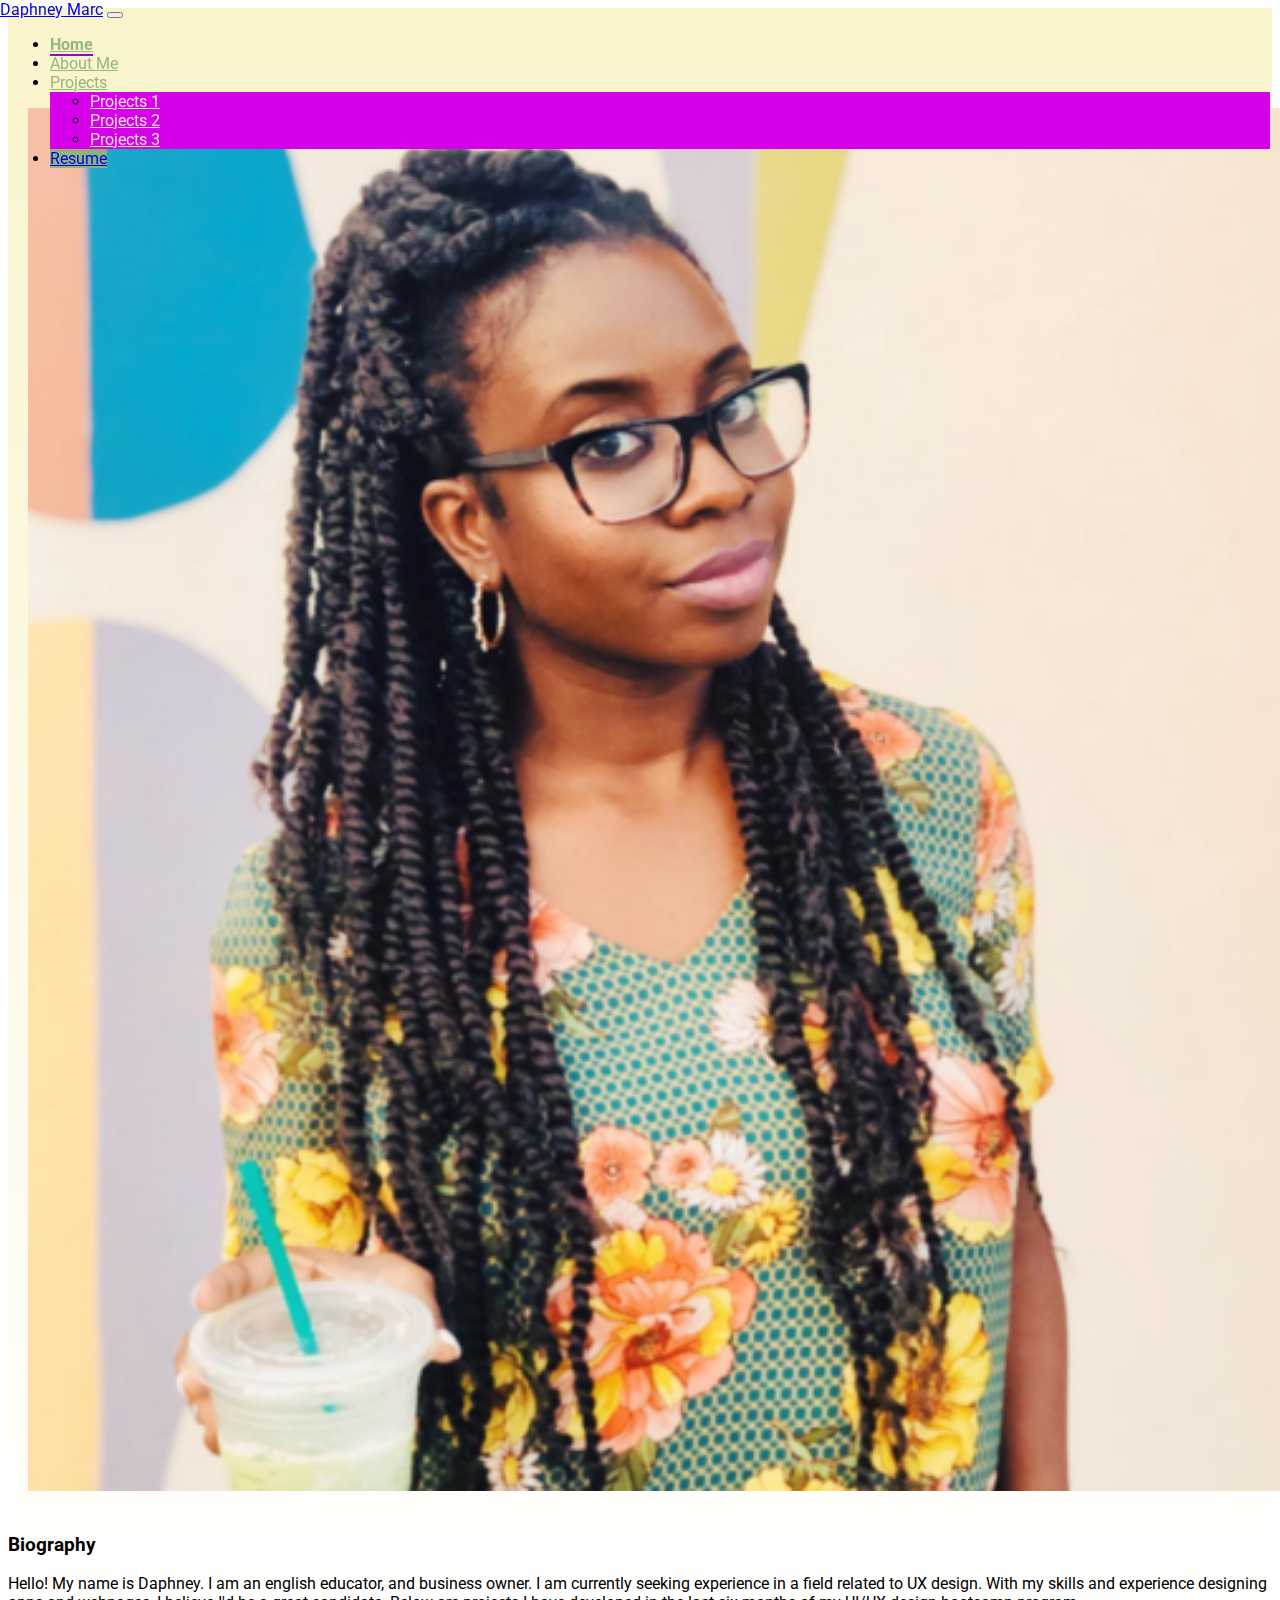
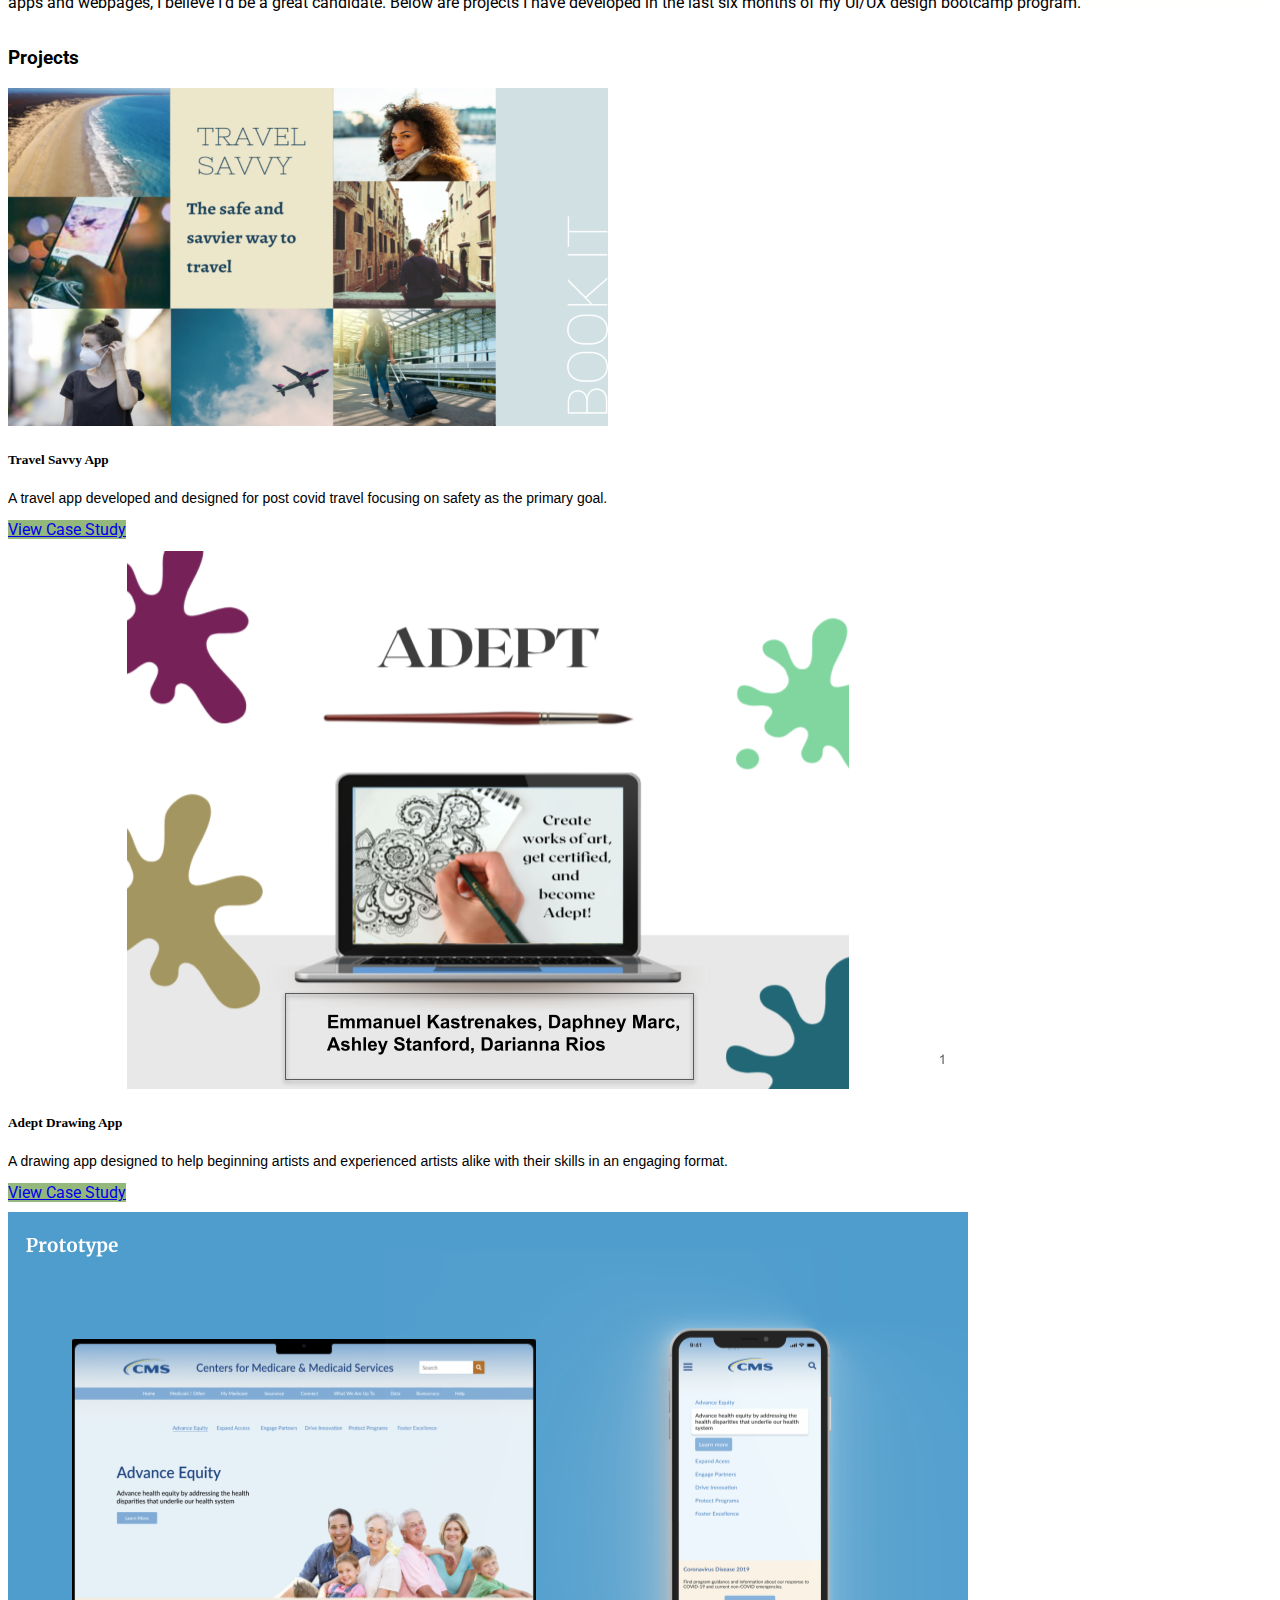
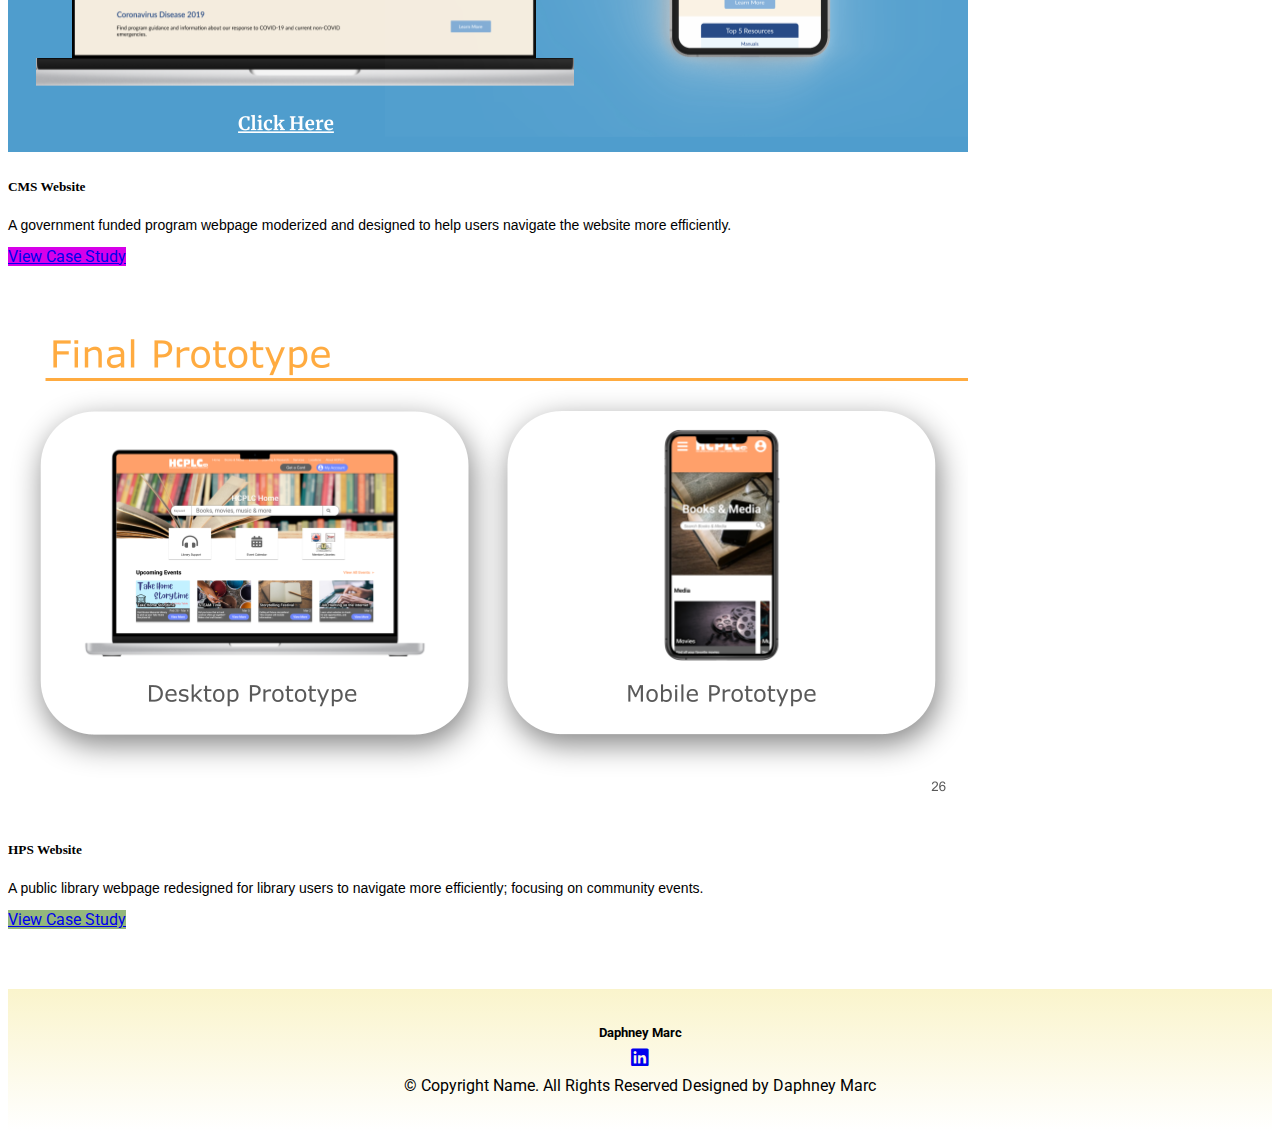
<file: index.html>
<!doctype html>
<html lang="en">
  <head>
    <!-- Required meta tags -->
    <meta charset="utf-8">
    <meta name="viewport" content="width=device-width, initial-scale=1">
    <link rel="icon" type="image/x-icon" href="./img/img/webicon.png">
    <link rel="stylesheet" href="https://cdnjs.cloudflare.com/ajax/libs/font-awesome/6.1.1/css/all.min.css">
    <!-- Bootstrap CSS -->
    <link href="https://cdn.jsdelivr.net/npm/bootstrap@5.0.2/dist/css/bootstrap.min.css" rel="stylesheet" integrity="sha384-EVSTQN3/azprG1Anm3QDgpJLIm9Nao0Yz1ztcQTwFspd3yD65VohhpuuCOmLASjC" crossorigin="anonymous">
    <link rel="preconnect" href="https://fonts.googleapis.com">
<link rel="preconnect" href="https://fonts.gstatic.com" crossorigin>
<link href="https://fonts.googleapis.com/css2?family=Open+Sans:ital,wght@0,300;0,400;0,500;0,600;0,700;0,800;1,300;1,400;1,500;1,600;1,700;1,800&family=Roboto:ital,wght@0,100;0,300;0,400;0,500;0,700;0,900;1,100;1,300;1,400;1,500;1,700;1,900&display=swap" rel="stylesheet">
    <link rel="stylesheet" href="./css/var.css">
    <link rel="stylesheet" href="./css/style.css">
    <title>Hello, world!</title>
  </head>
  <body>
    <!-- Navigation Start -->
     <nav class="navbar navbar-expand-sm navbar-light">
        <div class="container">
          <a class="navbar-brand" href="./index.html">Daphney Marc</a>
          <button class="navbar-toggler" type="button" data-bs-toggle="collapse" data-bs-target="#navbarSupportedContent" aria-controls="navbarSupportedContent" aria-expanded="false" aria-label="Toggle navigation">
            <span class="navbar-toggler-icon"></span>
          </button>
          <div class="collapse navbar-collapse" id="navbarSupportedContent">
            <ul class="navbar-nav ms-auto  mb-2 mb-lg-0">
              <li class="nav-item">
                <a class="nav-link active" aria-current="page" href="./index.html">Home</a>
              </li>
              <li class="nav-item">
                <a class="nav-link" href="#">About Me</a>
              </li>
              <li class="nav-item dropdown">
                <a class="nav-link dropdown-toggle" href="#" id="navbarDropdown" role="button" data-bs-toggle="dropdown" aria-expanded="false">
                  Projects
                </a>
                <ul class="dropdown-menu" aria-labelledby="navbarDropdown">
                  <li><a class="dropdown-item" href="./img/img/Copy of Team 2 Mobile App Case Study.pptx.png">Projects 1</a></li>
                  <li><a class="dropdown-item" href="./project2.html">Projects 2</a></li>
                  <li><a class="dropdown-item" href="./project3.html">Projects 3</a></li>
                </ul>
              </li>
              <li class="nav-item">
                <a class="btn btn-primary" href="./resume/Daphney-Marc (2).pdf">Resume</a>
              </li>
            </ul>
          </div>
        </div>
      </nav>
      <!-- Navigation End -->
    <div class="hero">
      <div class="container">
        <div class="row herosection">
          <div class="col-6 col-md-3">
             <img src="./img/img/Rectangle 31 (1).png" alt="" class="heroImg">
          </div>
          <div class="col-md-9 col-lg-7 col-xxl-5">
             <h3 class="text-center text-md-start">Biography</h3>
             <p>Hello! My name is Daphney. I am an english educator, and business owner. I am currently seeking experience in a field related to UX design. With my skills and experience designing apps and webpages, I believe I'd be a great candidate. Below are projects I have developed in the last six months of my UI/UX design bootcamp program. </p>
          </div>
        </div>
      </div>
    </div>
   <!-- Project Section -->
<div class="container mt-5">


<div class="row">
  <h3 class="text-center"> Projects</h3>
    <!-- project card -->
    <div class="col-md-6 col-lg-3">
      <div class="card" >
        <img src="./img/img/Copy of Team 2 Mobile App Case Study.pptx.png" class="card-img-top" alt="First Project">
        <div class="card-body">
          <h5 class="card-title">Travel Savvy App</h5>
          <p class="card-text">A travel app developed and designed for post covid travel focusing on safety as the primary goal.</p>
          <a href="#" class="btn btn-primary">View Case Study</a>
        </div>
      </div>
    </div> 
     <!-- /project card -->
     <!-- project card -->
    <div class="col-md-6 col-lg-3">
      <div class="card">
        <img src="./img/img/Drawing App Powerpoint.png" class="card-img-top" alt="First Project">
        <div class="card-body">
          <h5 class="card-title">Adept Drawing App</h5>
          <p class="card-text">A drawing app designed to help beginning artists and experienced artists alike with their skills in an engaging format.</p>
          <a href="#" class="btn btn-primary">View Case Study</a>
        </div>
      </div>
    </div> 
     <!-- /project card -->
     <!-- project card -->
    <div class="col-md-6 col-lg-3">
      <div class="card">
        <img src="./img/img/CMS HW9 Slides.pptx.png" class="card-img-top" alt="First Project">
        <div class="card-body">
          <h5 class="card-title">CMS Website</h5>
          <p class="card-text"> A government funded program webpage moderized and designed to help users navigate the website more efficiently.</p>
          <a href="#" class="btn btn-secondary">View Case Study</a>
        </div>
      </div>
    </div> 
     <!-- /project card -->
     <!-- project card -->
    <div class="col-md-6 col-lg-3">
      <div class="card" >
        <img src="./img/img/Group Project 2 Presentation Template.pptx.png" class="card-img-top" alt="First Project">
        <div class="card-body">
          <h5 class="card-title">HPS Website</h5>
          <p class="card-text"> A public library webpage redesigned for library users to navigate more efficiently; focusing on community events.</p>
          <a href="#" class="btn btn-primary">View Case Study</a>
        </div>
      </div>
    </div> 
     <!-- /project card -->
</div>
</div>
<!-- End Project Section -->
<div class="container-fluid footer">
  <h5>Daphney Marc</h5>
  <p></p>
  <a href="#"class="icon">
    <i class="fa-brands fa-linkedin"></i>
  </a>
  <p>© Copyright Name. All Rights Reserved
    Designed by Daphney Marc
  </p>
  <p>
    
  </p>
</div>


    <!-- Optional JavaScript; choose one of the two! -->

    <!-- Option 1: Bootstrap Bundle with Popper -->
    <script src="https://cdn.jsdelivr.net/npm/bootstrap@5.0.2/dist/js/bootstrap.bundle.min.js" integrity="sha384-MrcW6ZMFYlzcLA8Nl+NtUVF0sA7MsXsP1UyJoMp4YLEuNSfAP+JcXn/tWtIaxVXM" crossorigin="anonymous"></script>

    <!-- Option 2: Separate Popper and Bootstrap JS -->
    <!--
    <script src="https://cdn.jsdelivr.net/npm/@popperjs/core@2.9.2/dist/umd/popper.min.js" integrity="sha384-IQsoLXl5PILFhosVNubq5LC7Qb9DXgDA9i+tQ8Zj3iwWAwPtgFTxbJ8NT4GN1R8p" crossorigin="anonymous"></script>
    <script src="https://cdn.jsdelivr.net/npm/bootstrap@5.0.2/dist/js/bootstrap.min.js" integrity="sha384-cVKIPhGWiC2Al4u+LWgxfKTRIcfu0JTxR+EQDz/bgldoEyl4H0zUF0QKbrJ0EcQF" crossorigin="anonymous"></script>
    -->
  </body>
</html>
</file>
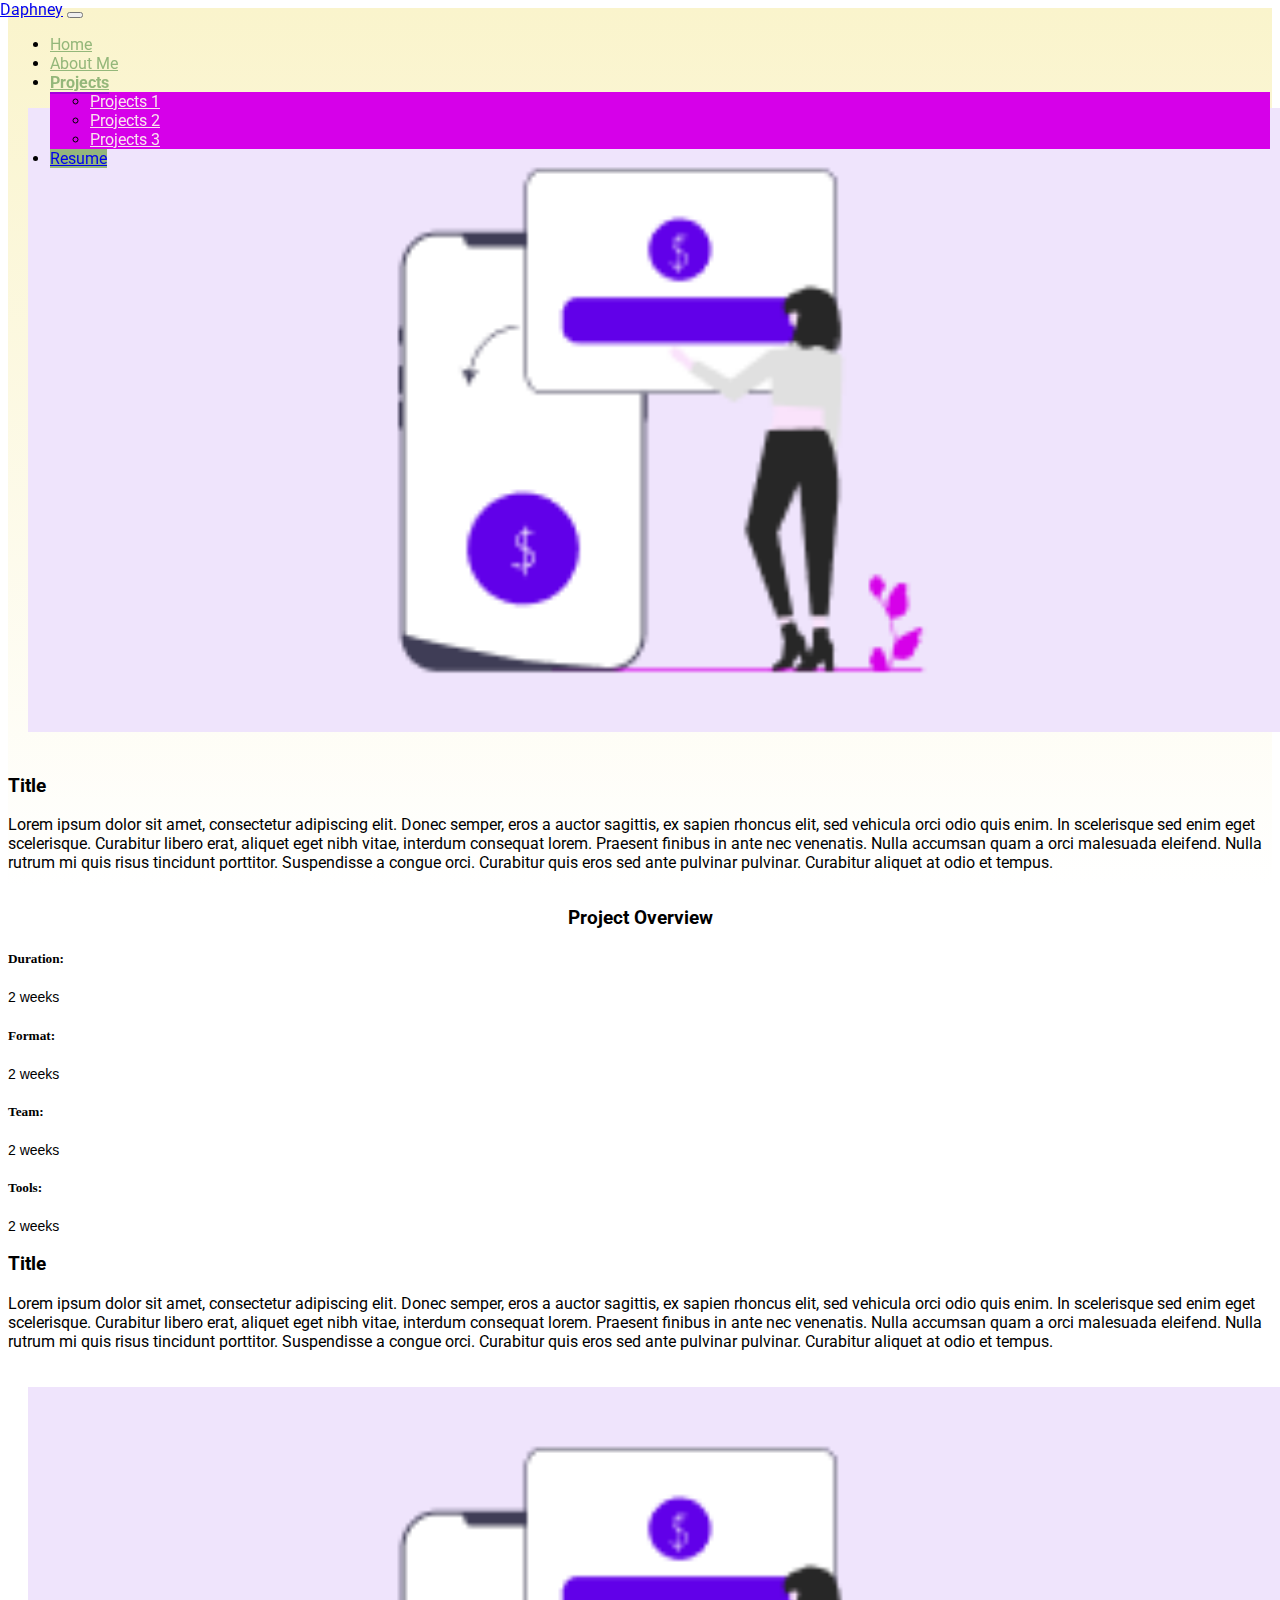
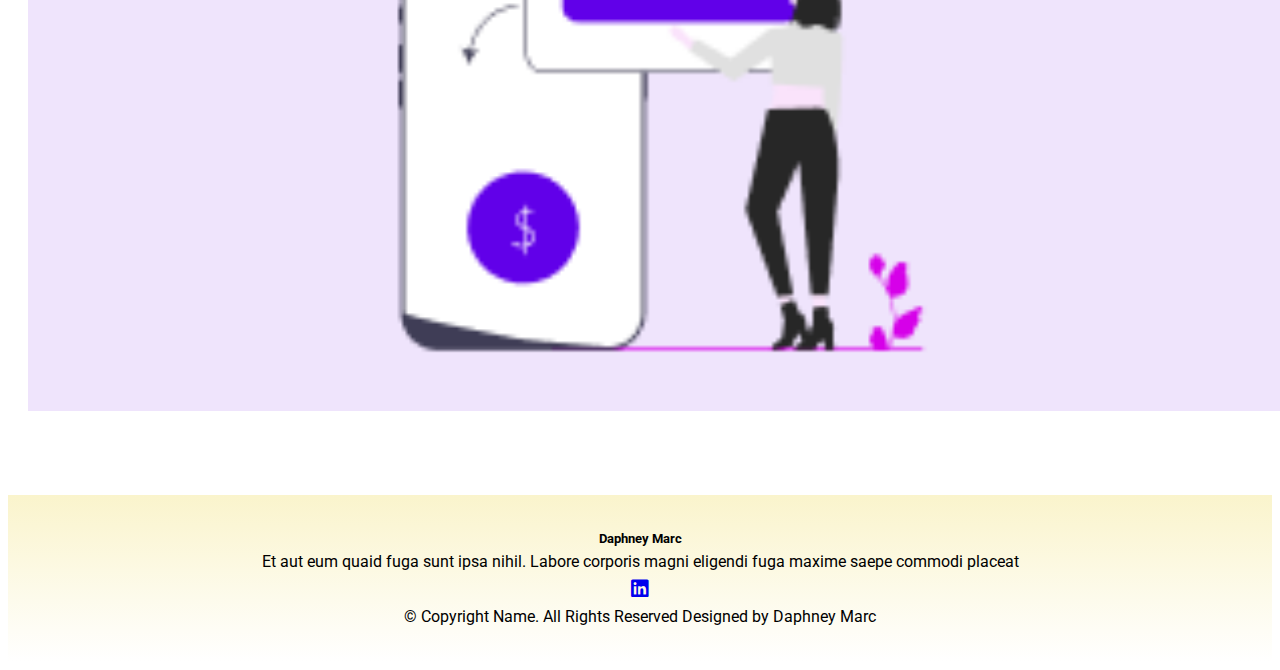
<file: project-template.html>
<!doctype html>
<html lang="en">
  <head>
    <!-- Required meta tags -->
    <meta charset="utf-8">
    <meta name="viewport" content="width=device-width, initial-scale=1">
    <link rel="icon" type="image/x-icon" href="./img/img/webicon.png">
    <link rel="stylesheet" href="https://cdnjs.cloudflare.com/ajax/libs/font-awesome/6.1.1/css/all.min.css">
    <!-- Bootstrap CSS -->
    <link href="https://cdn.jsdelivr.net/npm/bootstrap@5.0.2/dist/css/bootstrap.min.css" rel="stylesheet" integrity="sha384-EVSTQN3/azprG1Anm3QDgpJLIm9Nao0Yz1ztcQTwFspd3yD65VohhpuuCOmLASjC" crossorigin="anonymous">
    <link rel="preconnect" href="https://fonts.googleapis.com">
<link rel="preconnect" href="https://fonts.gstatic.com" crossorigin>
<link href="https://fonts.googleapis.com/css2?family=Open+Sans:ital,wght@0,300;0,400;0,500;0,600;0,700;0,800;1,300;1,400;1,500;1,600;1,700;1,800&family=Roboto:ital,wght@0,100;0,300;0,400;0,500;0,700;0,900;1,100;1,300;1,400;1,500;1,700;1,900&display=swap" rel="stylesheet">
    <link rel="stylesheet" href="./css/var.css">
    <link rel="stylesheet" href="./css/style.css">
    <title>Project 1</title>
  </head>
  <body>
     <!-- Navigation Start -->
     <nav class="navbar navbar-expand-sm navbar-light">
      <div class="container">
        <a class="navbar-brand" href="./index.html">Daphney</a>
        <button class="navbar-toggler" type="button" data-bs-toggle="collapse" data-bs-target="#navbarSupportedContent" aria-controls="navbarSupportedContent" aria-expanded="false" aria-label="Toggle navigation">
          <span class="navbar-toggler-icon"></span>
        </button>
        <div class="collapse navbar-collapse" id="navbarSupportedContent">
          <ul class="navbar-nav ms-auto  mb-2 mb-lg-0">
            <li class="nav-item">
              <a class="nav-link" aria-current="page" href="./index.html">Home</a>
            </li>
            <li class="nav-item">
              <a class="nav-link" href="#">About Me</a>
            </li>
            <li class="nav-item dropdown">
              <a class="nav-link dropdown-toggle active" href="#" id="navbarDropdown" role="button" data-bs-toggle="dropdown" aria-expanded="false">
                Projects
              </a>
              <ul class="dropdown-menu" aria-labelledby="navbarDropdown">
                <li><a class="dropdown-item" href="./project1.html">Projects 1</a></li>
                <li><a class="dropdown-item" href="./project2.html">Projects 2</a></li>
                <li><a class="dropdown-item" href="./project3.html">Projects 3</a></li>
              </ul>
            </li>
            <li class="nav-item">
              <a class="btn btn-primary" href="./resume/">Resume</a>
            </li>
          </ul>
        </div>
      </div>
    </nav>
    <!-- Navigation End -->
    <div class="hero">
      <div class="container">
        <div class="row herosection">
          <div class="col-6 col-md-6">
             <img src="./img/img/project1.png" alt="" class="heroImg">
          </div>
          <div class="col-md-6">
             <h3 class="text-center text-md-start">Title</h3>
             <p>Lorem ipsum dolor sit amet, consectetur adipiscing elit. Donec semper, eros a auctor sagittis, ex sapien rhoncus elit, sed vehicula orci odio quis enim. In scelerisque sed enim eget scelerisque. Curabitur libero erat, aliquet eget nibh vitae, interdum consequat lorem. Praesent finibus in ante nec venenatis. Nulla accumsan quam a orci malesuada eleifend. Nulla rutrum mi quis risus tincidunt porttitor. Suspendisse a congue orci. Curabitur quis eros sed ante pulvinar pulvinar. Curabitur aliquet at odio et tempus.</p>
          </div>
        </div>
      </div>
    </div>
   <!-- Project Section -->
<div class="container mt-5">


<div class="row">
  <h3 class="sectionTitle"> Project Overview</h3>
    <!-- project card -->
    <div class="col-md-6 col-lg-3">
      <div class="card" >
         <div class="card-body">
          <h5 class="card-title">Duration:</h5>
          <p class="card-text">2 weeks</p>
          </div>
      </div>
    </div> 
     <!-- /project card -->
     <!-- project card -->
    <div class="col-md-6 col-lg-3">
        <div class="card" >
           <div class="card-body">
            <h5 class="card-title">Format:</h5>
            <p class="card-text">2 weeks</p>
            </div>
        </div>
      </div> 
       <!-- /project card -->
       <!-- project card -->
    <div class="col-md-6 col-lg-3">
        <div class="card" >
           <div class="card-body">
            <h5 class="card-title">Team:</h5>
            <p class="card-text">2 weeks</p>
            </div>
        </div>
      </div> 
       <!-- /project card -->
       <!-- project card -->
    <div class="col-md-6 col-lg-3">
        <div class="card" >
           <div class="card-body">
            <h5 class="card-title">Tools:</h5>
            <p class="card-text">2 weeks</p>
            </div>
        </div>
      </div> 
       <!-- /project card -->
  </div>
 </div>
<!-- End Project Section -->

 
<div class="container">
    <div class="col-lg-10 mx-auto mt-5">
    <h3>Title</h3>
    <p>Lorem ipsum dolor sit amet, consectetur adipiscing elit. Donec semper, eros a auctor sagittis, ex sapien rhoncus elit, sed vehicula orci odio quis enim. In scelerisque sed enim eget scelerisque. Curabitur libero erat, aliquet eget nibh vitae, interdum consequat lorem. Praesent finibus in ante nec venenatis. Nulla accumsan quam a orci malesuada eleifend. Nulla rutrum mi quis risus tincidunt porttitor. Suspendisse a congue orci. Curabitur quis eros sed ante pulvinar pulvinar. Curabitur aliquet at odio et tempus.</p>
 </div>



 <div class="col-md-6 mx-auto mt-3">
    <img src="./img/img/project1.png" alt="" class="heroImg">
 </div>
</div>

<div class="container-fluid footer">
  <h5>Daphney Marc</h5>
  <p> Et aut eum quaid fuga sunt ipsa nihil. Labore corporis magni eligendi fuga maxime saepe commodi placeat</p>
  <a href="#"class="icon">
    <i class="fa-brands fa-linkedin"></i>
  </a>
  <p>© Copyright Name. All Rights Reserved
    Designed by Daphney Marc
  </p>
  <p>
    
  </p>
</div>


    <!-- Optional JavaScript; choose one of the two! -->

    <!-- Option 1: Bootstrap Bundle with Popper -->
    <script src="https://cdn.jsdelivr.net/npm/bootstrap@5.0.2/dist/js/bootstrap.bundle.min.js" integrity="sha384-MrcW6ZMFYlzcLA8Nl+NtUVF0sA7MsXsP1UyJoMp4YLEuNSfAP+JcXn/tWtIaxVXM" crossorigin="anonymous"></script>

    <!-- Option 2: Separate Popper and Bootstrap JS -->
    <!--
    <script src="https://cdn.jsdelivr.net/npm/@popperjs/core@2.9.2/dist/umd/popper.min.js" integrity="sha384-IQsoLXl5PILFhosVNubq5LC7Qb9DXgDA9i+tQ8Zj3iwWAwPtgFTxbJ8NT4GN1R8p" crossorigin="anonymous"></script>
    <script src="https://cdn.jsdelivr.net/npm/bootstrap@5.0.2/dist/js/bootstrap.min.js" integrity="sha384-cVKIPhGWiC2Al4u+LWgxfKTRIcfu0JTxR+EQDz/bgldoEyl4H0zUF0QKbrJ0EcQF" crossorigin="anonymous"></script>
    -->
  </body>
</html>
</file>
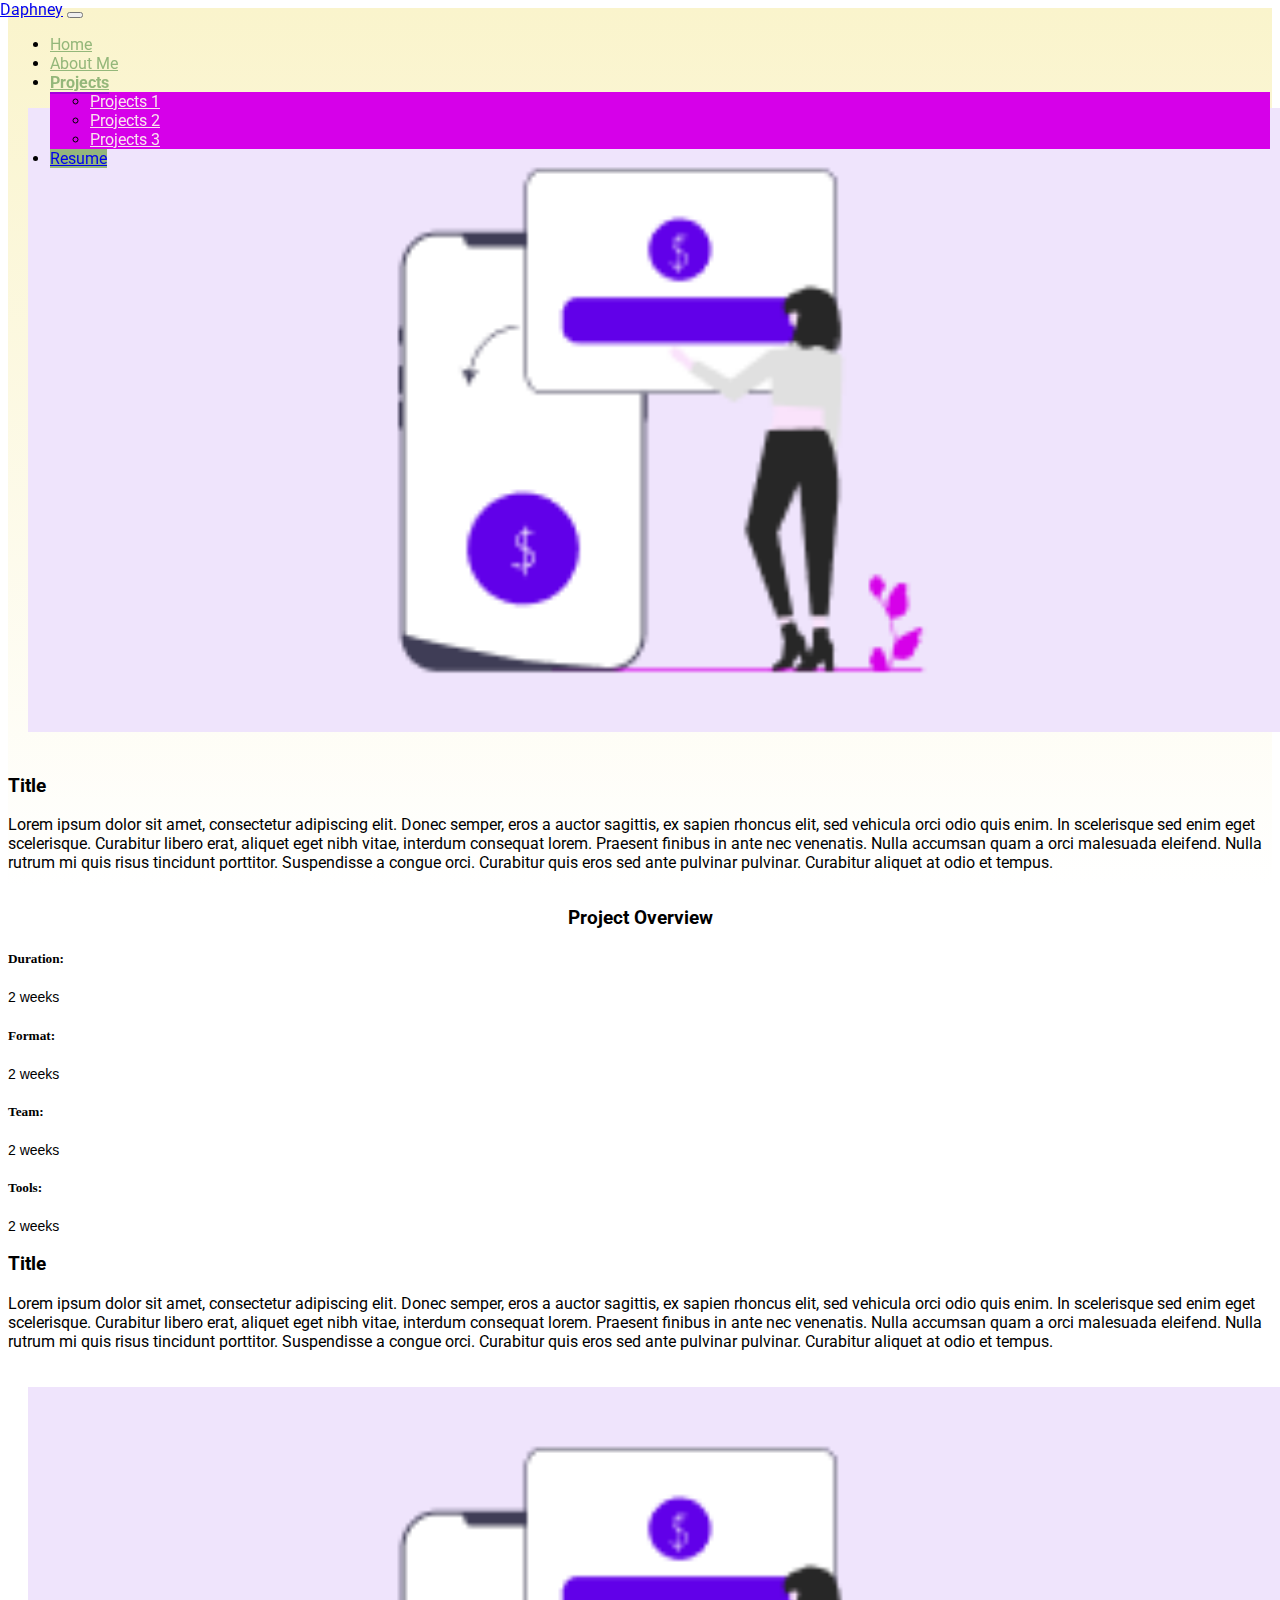
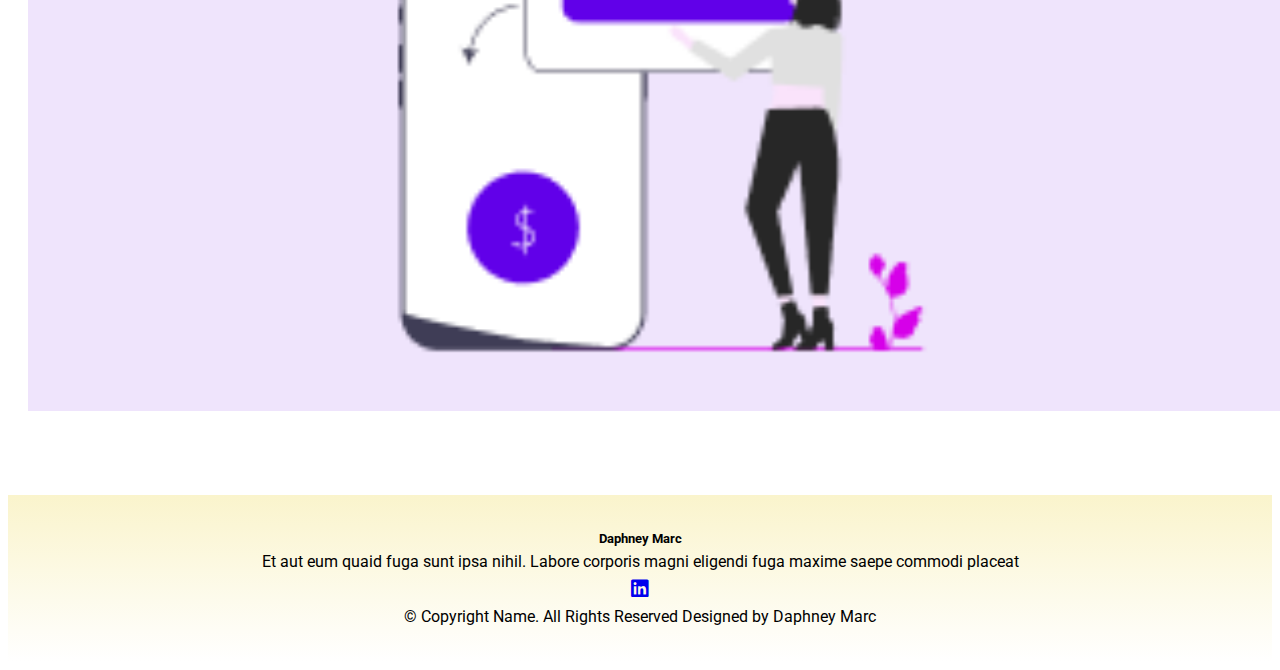
<file: project1.html>
<!doctype html>
<html lang="en">
  <head>
    <!-- Required meta tags -->
    <meta charset="utf-8">
    <meta name="viewport" content="width=device-width, initial-scale=1">
    <link rel="icon" type="image/x-icon" href="./img/img/webicon.png">
    <link rel="stylesheet" href="https://cdnjs.cloudflare.com/ajax/libs/font-awesome/6.1.1/css/all.min.css">
    <!-- Bootstrap CSS -->
    <link href="https://cdn.jsdelivr.net/npm/bootstrap@5.0.2/dist/css/bootstrap.min.css" rel="stylesheet" integrity="sha384-EVSTQN3/azprG1Anm3QDgpJLIm9Nao0Yz1ztcQTwFspd3yD65VohhpuuCOmLASjC" crossorigin="anonymous">
    <link rel="preconnect" href="https://fonts.googleapis.com">
<link rel="preconnect" href="https://fonts.gstatic.com" crossorigin>
<link href="https://fonts.googleapis.com/css2?family=Open+Sans:ital,wght@0,300;0,400;0,500;0,600;0,700;0,800;1,300;1,400;1,500;1,600;1,700;1,800&family=Roboto:ital,wght@0,100;0,300;0,400;0,500;0,700;0,900;1,100;1,300;1,400;1,500;1,700;1,900&display=swap" rel="stylesheet">
    <link rel="stylesheet" href="./css/var.css">
    <link rel="stylesheet" href="./css/style.css">
    <title>Project 1</title>
  </head>
  <body>
    <!-- Navigation Start -->
    <nav class="navbar navbar-expand-sm navbar-light">
      <div class="container">
        <a class="navbar-brand" href="./index.html">Daphney</a>
        <button class="navbar-toggler" type="button" data-bs-toggle="collapse" data-bs-target="#navbarSupportedContent" aria-controls="navbarSupportedContent" aria-expanded="false" aria-label="Toggle navigation">
          <span class="navbar-toggler-icon"></span>
        </button>
        <div class="collapse navbar-collapse" id="navbarSupportedContent">
          <ul class="navbar-nav ms-auto  mb-2 mb-lg-0">
            <li class="nav-item">
              <a class="nav-link" aria-current="page" href="./index.html">Home</a>
            </li>
            <li class="nav-item">
              <a class="nav-link" href="#">About Me</a>
            </li>
            <li class="nav-item dropdown">
              <a class="nav-link dropdown-toggle active" href="#" id="navbarDropdown" role="button" data-bs-toggle="dropdown" aria-expanded="false">
                Projects
              </a>
              <ul class="dropdown-menu" aria-labelledby="navbarDropdown">
                <li><a class="dropdown-item" href="./project1.html">Projects 1</a></li>
                <li><a class="dropdown-item" href="./project2.html">Projects 2</a></li>
                <li><a class="dropdown-item" href="./project3.html">Projects 3</a></li>
              </ul>
            </li>
            <li class="nav-item">
              <a class="btn btn-primary" href="./resume/">Resume</a>
            </li>
          </ul>
        </div>
      </div>
    </nav>
    <!-- Navigation End -->
    
    <div class="hero">
      <div class="container">
        <div class="row herosection">
          <div class="col-6 col-md-6">
             <img src="./img/img/project1.png" alt="" class="heroImg">
          </div>
          <div class="col-md-6">
             <h3 class="text-center text-md-start">Title</h3>
             <p>Lorem ipsum dolor sit amet, consectetur adipiscing elit. Donec semper, eros a auctor sagittis, ex sapien rhoncus elit, sed vehicula orci odio quis enim. In scelerisque sed enim eget scelerisque. Curabitur libero erat, aliquet eget nibh vitae, interdum consequat lorem. Praesent finibus in ante nec venenatis. Nulla accumsan quam a orci malesuada eleifend. Nulla rutrum mi quis risus tincidunt porttitor. Suspendisse a congue orci. Curabitur quis eros sed ante pulvinar pulvinar. Curabitur aliquet at odio et tempus.</p>
          </div>
        </div>
      </div>
    </div>
   <!-- Project Section -->
<div class="container mt-5">


<div class="row">
  <h3 class="sectionTitle"> Project Overview</h3>
    <!-- project card -->
    <div class="col-md-6 col-lg-3">
      <div class="card" >
         <div class="card-body">
          <h5 class="card-title">Duration:</h5>
          <p class="card-text">2 weeks</p>
          </div>
      </div>
    </div> 
     <!-- /project card -->
     <!-- project card -->
    <div class="col-md-6 col-lg-3">
        <div class="card" >
           <div class="card-body">
            <h5 class="card-title">Format:</h5>
            <p class="card-text">2 weeks</p>
            </div>
        </div>
      </div> 
       <!-- /project card -->
       <!-- project card -->
    <div class="col-md-6 col-lg-3">
        <div class="card" >
           <div class="card-body">
            <h5 class="card-title">Team:</h5>
            <p class="card-text">2 weeks</p>
            </div>
        </div>
      </div> 
       <!-- /project card -->
       <!-- project card -->
    <div class="col-md-6 col-lg-3">
        <div class="card" >
           <div class="card-body">
            <h5 class="card-title">Tools:</h5>
            <p class="card-text">2 weeks</p>
            </div>
        </div>
      </div> 
       <!-- /project card -->
  </div>
 </div>
<!-- End Project Section -->

 
<div class="container">
    <div class="col-lg-10 mx-auto mt-5">
    <h3>Title</h3>
    <p>Lorem ipsum dolor sit amet, consectetur adipiscing elit. Donec semper, eros a auctor sagittis, ex sapien rhoncus elit, sed vehicula orci odio quis enim. In scelerisque sed enim eget scelerisque. Curabitur libero erat, aliquet eget nibh vitae, interdum consequat lorem. Praesent finibus in ante nec venenatis. Nulla accumsan quam a orci malesuada eleifend. Nulla rutrum mi quis risus tincidunt porttitor. Suspendisse a congue orci. Curabitur quis eros sed ante pulvinar pulvinar. Curabitur aliquet at odio et tempus.</p>
 </div>



 <div class="col-md-6 mx-auto mt-3">
    <img src="./img/img/project1.png" alt="" class="heroImg">
 </div>
</div>

<div class="container-fluid footer">
  <h5>Daphney Marc</h5>
  <p> Et aut eum quaid fuga sunt ipsa nihil. Labore corporis magni eligendi fuga maxime saepe commodi placeat</p>
  <a href="#"class="icon">
    <i class="fa-brands fa-linkedin"></i>
  </a>
  <p>© Copyright Name. All Rights Reserved
    Designed by Daphney Marc
  </p>
  <p>
    
  </p>
</div>


    <!-- Optional JavaScript; choose one of the two! -->

    <!-- Option 1: Bootstrap Bundle with Popper -->
    <script src="https://cdn.jsdelivr.net/npm/bootstrap@5.0.2/dist/js/bootstrap.bundle.min.js" integrity="sha384-MrcW6ZMFYlzcLA8Nl+NtUVF0sA7MsXsP1UyJoMp4YLEuNSfAP+JcXn/tWtIaxVXM" crossorigin="anonymous"></script>

    <!-- Option 2: Separate Popper and Bootstrap JS -->
    <!--
    <script src="https://cdn.jsdelivr.net/npm/@popperjs/core@2.9.2/dist/umd/popper.min.js" integrity="sha384-IQsoLXl5PILFhosVNubq5LC7Qb9DXgDA9i+tQ8Zj3iwWAwPtgFTxbJ8NT4GN1R8p" crossorigin="anonymous"></script>
    <script src="https://cdn.jsdelivr.net/npm/bootstrap@5.0.2/dist/js/bootstrap.min.js" integrity="sha384-cVKIPhGWiC2Al4u+LWgxfKTRIcfu0JTxR+EQDz/bgldoEyl4H0zUF0QKbrJ0EcQF" crossorigin="anonymous"></script>
    -->
  </body>
</html>
</file>
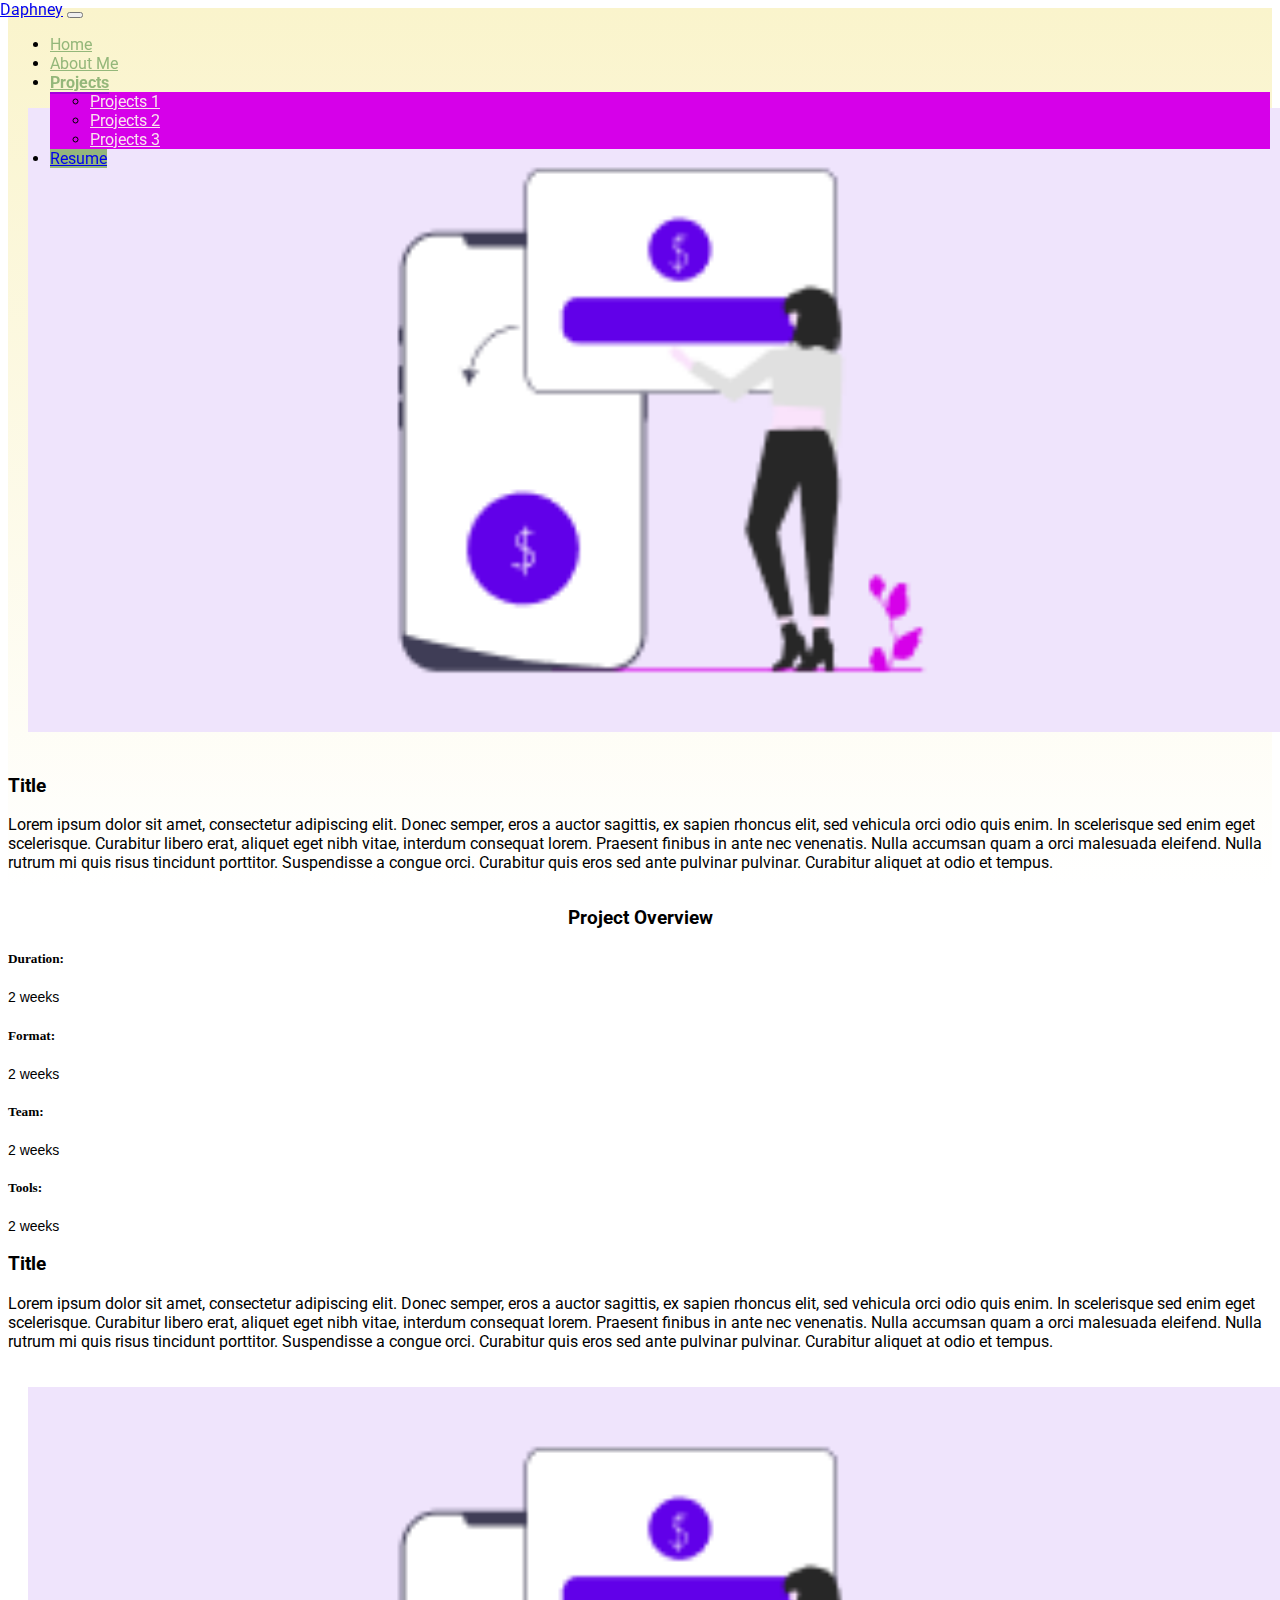
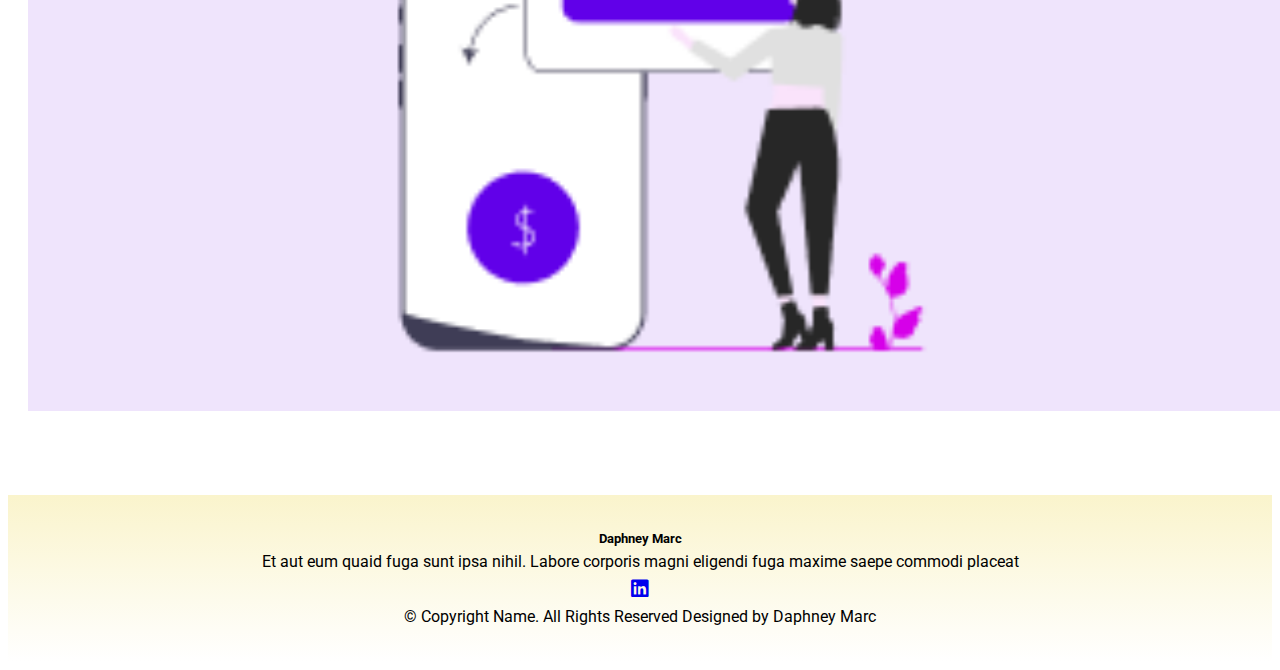
<file: project3.html>
<!doctype html>
<html lang="en">
  <head>
    <!-- Required meta tags -->
    <meta charset="utf-8">
    <meta name="viewport" content="width=device-width, initial-scale=1">
    <link rel="icon" type="image/x-icon" href="./img/img/webicon.png">
    <link rel="stylesheet" href="https://cdnjs.cloudflare.com/ajax/libs/font-awesome/6.1.1/css/all.min.css">
    <!-- Bootstrap CSS -->
    <link href="https://cdn.jsdelivr.net/npm/bootstrap@5.0.2/dist/css/bootstrap.min.css" rel="stylesheet" integrity="sha384-EVSTQN3/azprG1Anm3QDgpJLIm9Nao0Yz1ztcQTwFspd3yD65VohhpuuCOmLASjC" crossorigin="anonymous">
    <link rel="preconnect" href="https://fonts.googleapis.com">
<link rel="preconnect" href="https://fonts.gstatic.com" crossorigin>
<link href="https://fonts.googleapis.com/css2?family=Open+Sans:ital,wght@0,300;0,400;0,500;0,600;0,700;0,800;1,300;1,400;1,500;1,600;1,700;1,800&family=Roboto:ital,wght@0,100;0,300;0,400;0,500;0,700;0,900;1,100;1,300;1,400;1,500;1,700;1,900&display=swap" rel="stylesheet">
    <link rel="stylesheet" href="./css/var.css">
    <link rel="stylesheet" href="./css/style.css">
    <title>Project 1</title>
  </head>
  <body>
     <!-- Navigation Start -->
     <nav class="navbar navbar-expand-sm navbar-light">
      <div class="container">
        <a class="navbar-brand" href="./index.html">Daphney</a>
        <button class="navbar-toggler" type="button" data-bs-toggle="collapse" data-bs-target="#navbarSupportedContent" aria-controls="navbarSupportedContent" aria-expanded="false" aria-label="Toggle navigation">
          <span class="navbar-toggler-icon"></span>
        </button>
        <div class="collapse navbar-collapse" id="navbarSupportedContent">
          <ul class="navbar-nav ms-auto  mb-2 mb-lg-0">
            <li class="nav-item">
              <a class="nav-link" aria-current="page" href="./index.html">Home</a>
            </li>
            <li class="nav-item">
              <a class="nav-link" href="#">About Me</a>
            </li>
            <li class="nav-item dropdown">
              <a class="nav-link dropdown-toggle active" href="#" id="navbarDropdown" role="button" data-bs-toggle="dropdown" aria-expanded="false">
                Projects
              </a>
              <ul class="dropdown-menu" aria-labelledby="navbarDropdown">
                <li><a class="dropdown-item" href="./project1.html">Projects 1</a></li>
                <li><a class="dropdown-item" href="./project2.html">Projects 2</a></li>
                <li><a class="dropdown-item" href="./project3.html">Projects 3</a></li>
              </ul>
            </li>
            <li class="nav-item">
              <a class="btn btn-primary" href="./resume/">Resume</a>
            </li>
          </ul>
        </div>
      </div>
    </nav>
    <!-- Navigation End -->
    <div class="hero">
      <div class="container">
        <div class="row herosection">
          <div class="col-6 col-md-6">
             <img src="./img/img/project1.png" alt="" class="heroImg">
          </div>
          <div class="col-md-6">
             <h3 class="text-center text-md-start">Title</h3>
             <p>Lorem ipsum dolor sit amet, consectetur adipiscing elit. Donec semper, eros a auctor sagittis, ex sapien rhoncus elit, sed vehicula orci odio quis enim. In scelerisque sed enim eget scelerisque. Curabitur libero erat, aliquet eget nibh vitae, interdum consequat lorem. Praesent finibus in ante nec venenatis. Nulla accumsan quam a orci malesuada eleifend. Nulla rutrum mi quis risus tincidunt porttitor. Suspendisse a congue orci. Curabitur quis eros sed ante pulvinar pulvinar. Curabitur aliquet at odio et tempus.</p>
          </div>
        </div>
      </div>
    </div>
   <!-- Project Section -->
<div class="container mt-5">


<div class="row">
  <h3 class="sectionTitle"> Project Overview</h3>
    <!-- project card -->
    <div class="col-md-6 col-lg-3">
      <div class="card" >
         <div class="card-body">
          <h5 class="card-title">Duration:</h5>
          <p class="card-text">2 weeks</p>
          </div>
      </div>
    </div> 
     <!-- /project card -->
     <!-- project card -->
    <div class="col-md-6 col-lg-3">
        <div class="card" >
           <div class="card-body">
            <h5 class="card-title">Format:</h5>
            <p class="card-text">2 weeks</p>
            </div>
        </div>
      </div> 
       <!-- /project card -->
       <!-- project card -->
    <div class="col-md-6 col-lg-3">
        <div class="card" >
           <div class="card-body">
            <h5 class="card-title">Team:</h5>
            <p class="card-text">2 weeks</p>
            </div>
        </div>
      </div> 
       <!-- /project card -->
       <!-- project card -->
    <div class="col-md-6 col-lg-3">
        <div class="card" >
           <div class="card-body">
            <h5 class="card-title">Tools:</h5>
            <p class="card-text">2 weeks</p>
            </div>
        </div>
      </div> 
       <!-- /project card -->
  </div>
 </div>
<!-- End Project Section -->

 
<div class="container">
    <div class="col-lg-10 mx-auto mt-5">
    <h3>Title</h3>
    <p>Lorem ipsum dolor sit amet, consectetur adipiscing elit. Donec semper, eros a auctor sagittis, ex sapien rhoncus elit, sed vehicula orci odio quis enim. In scelerisque sed enim eget scelerisque. Curabitur libero erat, aliquet eget nibh vitae, interdum consequat lorem. Praesent finibus in ante nec venenatis. Nulla accumsan quam a orci malesuada eleifend. Nulla rutrum mi quis risus tincidunt porttitor. Suspendisse a congue orci. Curabitur quis eros sed ante pulvinar pulvinar. Curabitur aliquet at odio et tempus.</p>
 </div>



 <div class="col-md-6 mx-auto mt-3">
    <img src="./img/img/project1.png" alt="" class="heroImg">
 </div>
</div>

<div class="container-fluid footer">
  <h5>Daphney Marc</h5>
  <p> Et aut eum quaid fuga sunt ipsa nihil. Labore corporis magni eligendi fuga maxime saepe commodi placeat</p>
  <a href="#"class="icon">
    <i class="fa-brands fa-linkedin"></i>
  </a>
  <p>© Copyright Name. All Rights Reserved
    Designed by Daphney Marc
  </p>
  <p>
    
  </p>
</div>


    <!-- Optional JavaScript; choose one of the two! -->

    <!-- Option 1: Bootstrap Bundle with Popper -->
    <script src="https://cdn.jsdelivr.net/npm/bootstrap@5.0.2/dist/js/bootstrap.bundle.min.js" integrity="sha384-MrcW6ZMFYlzcLA8Nl+NtUVF0sA7MsXsP1UyJoMp4YLEuNSfAP+JcXn/tWtIaxVXM" crossorigin="anonymous"></script>

    <!-- Option 2: Separate Popper and Bootstrap JS -->
    <!--
    <script src="https://cdn.jsdelivr.net/npm/@popperjs/core@2.9.2/dist/umd/popper.min.js" integrity="sha384-IQsoLXl5PILFhosVNubq5LC7Qb9DXgDA9i+tQ8Zj3iwWAwPtgFTxbJ8NT4GN1R8p" crossorigin="anonymous"></script>
    <script src="https://cdn.jsdelivr.net/npm/bootstrap@5.0.2/dist/js/bootstrap.min.js" integrity="sha384-cVKIPhGWiC2Al4u+LWgxfKTRIcfu0JTxR+EQDz/bgldoEyl4H0zUF0QKbrJ0EcQF" crossorigin="anonymous"></script>
    -->
  </body>


</html>
</file>
<file: css/var.css>
:root{
    /* Color */
    --Primary:#8fb376f3;
    --Primary-dark:#d2d1e4;
    --Primary-light:#995DF0;
    --Primary-extra-light:#EFE4FC;
    --Primary--extra-light-90: rgba(201 188 217/90%);
    --Primary-gradient:linear-gradient(180deg, #faf4cc 0%, rgba(184, 246, 228, 0) 100%);
    --Primary-gradient-rev:linear-gradient(180deg, rgba(239, 228, 252, 0) 0%, #EFE4FC 100%);
    --Secondary-dark: #A200DB;
    --Secondary: #D600E9;
    --Secondary-light: #E988F1;
    --Secondary-extra-light:#FAE3FB;
    --Primary--extra-light-90: rgba(239, 228,252,0.4);
    --Danger:#EE008D;
    --Danger-light:#F183BE;
    --Danger-extra-light:#FBE1EF;
    --Warning-dark:#E5410F;
    --Warning: #EE5F14;
    --Warning-light:#FF8E1F;
    --Warning-extra-light:#FFF2E0;
    --Success-dark:#08B226;
    --Success:#90F138;
    --Success-light:#C6F894;
    --Success-extra-light: #F2FEE5;
    --Gray-dark:#272727;
    --Gray:#47184b;
    --Gray-light:#767676;
    --Gray-extra-light:#E0E0E0;
    --white:#FFFFFF;   
    --Dark: #6f2b74;

    
/* fontsize */
    --font-size-normal:1rem;
    --font-size-small:0.875rem;

/* font family */
--font-family-normal:'Roboto', sans-serif
}
</file>
<file: css/style.css>
body{ 
  color:var( Gray);
  font-family: 'Roboto', sans-serif;
}
.navbar{
    background-color: var(--Primary-gradient);
    position:fixed;
    top: 0;
    right:0;
    left: 0;
    z-index:1030;
}
.nav-item{
    margin-left:10px;
    margin-right: 10px;
}
.nav-link{
    color:var(--Primary) !important;
}

.nav-link:hover{
    color:var(--Primary0 --Primary-gradient) !important;
    border-bottom: 2px solid var(--Primary-light);
}


.nav-link.active{
    color: var(--Primary) !important;
    font-weight: bold; 
    border-bottom:2px solid var(--Secondary-dark);
}
.dropdown-menu{
    background-color: var(--Secondary);
}
.dropdown-item{
    color:var(--Danger-extra-light);
}
.dropdown-item:hover{
    background-color: var(--white);
    color:var(--Secondary)
}
.hero{
    min-height: 70vh;
    background: var(--Primary-gradient);
    display: flex;
    align-items: center;
    padding-top: 80px;
}
.herosection{
    justify-content:center;
    align-items: center;
}




.heroImg{
    width:100%;
    padding: 34px 40px;
}

/* lg screen */
@media (max-width: 11199.98px) {
    .heroImg{
        padding: 20px
    }
 }
 /* md screen */
@media (max-width: 991.98px){
    .heroImg{
        padding: 12px;
    }
}

.sectionTitle{
 text-align: center;
 margin-bottom:20px;
}
.card{
    margin: 10px 0px;
}

.footer{
    background: var(--Primary-gradient);
    text-align:center;
    padding:30px;
    margin-top: 60px
}
/* md screen */
@media (max-width: 991.98px){
    .footer{
        padding: 30px 90px;
    }
}
/* sm screen */
@media (max-width: 767.98.px){
    .footer{
        padding: 30px 40px;
    }
}
/* xs screen */
@media (max-width: 575.98.px){
    .footer{
        padding: 30px 20px;
    }
}

.footer p,.footer a,.footer h5{
    margin: 6px auto;
}


.icon{
    font-size: 20px;
    color: var (--Gray);
}


/* buttons */
.btn-primary{
    background-color: var(--Primary);
    border-color: var(--Primary);
}

.btn-primary:hover,.btn-primary:focus,.btn-primary:active{
    background-color: var(--Primary-dark);
    border-color: var(--Primary-dark);
}.btn-primary:focus{
    box-shadow: 0 0 0 0.25rem var(--Dark); 
}

.btn-secondary{
    background-color: var(--Secondary);
    border-color: var(--Secondary);
}
.btn-secondary:hover,.btn-secondary:focus, .btn-secondary:active{
       background-color:var(--Secondary-light);
       border-color:var(--Secondary);
}
.btn-secondary:focus{
    box-shadow:0 0 0 0.25rem var(--Secondary-extra-light-90);
}


.card-title{
    font-family: 'Koulen', cursive;

}
.card-text{
    font-family: 'Anton', sans-serif;
    font-size:var(--font-size-small);
}
</file>
